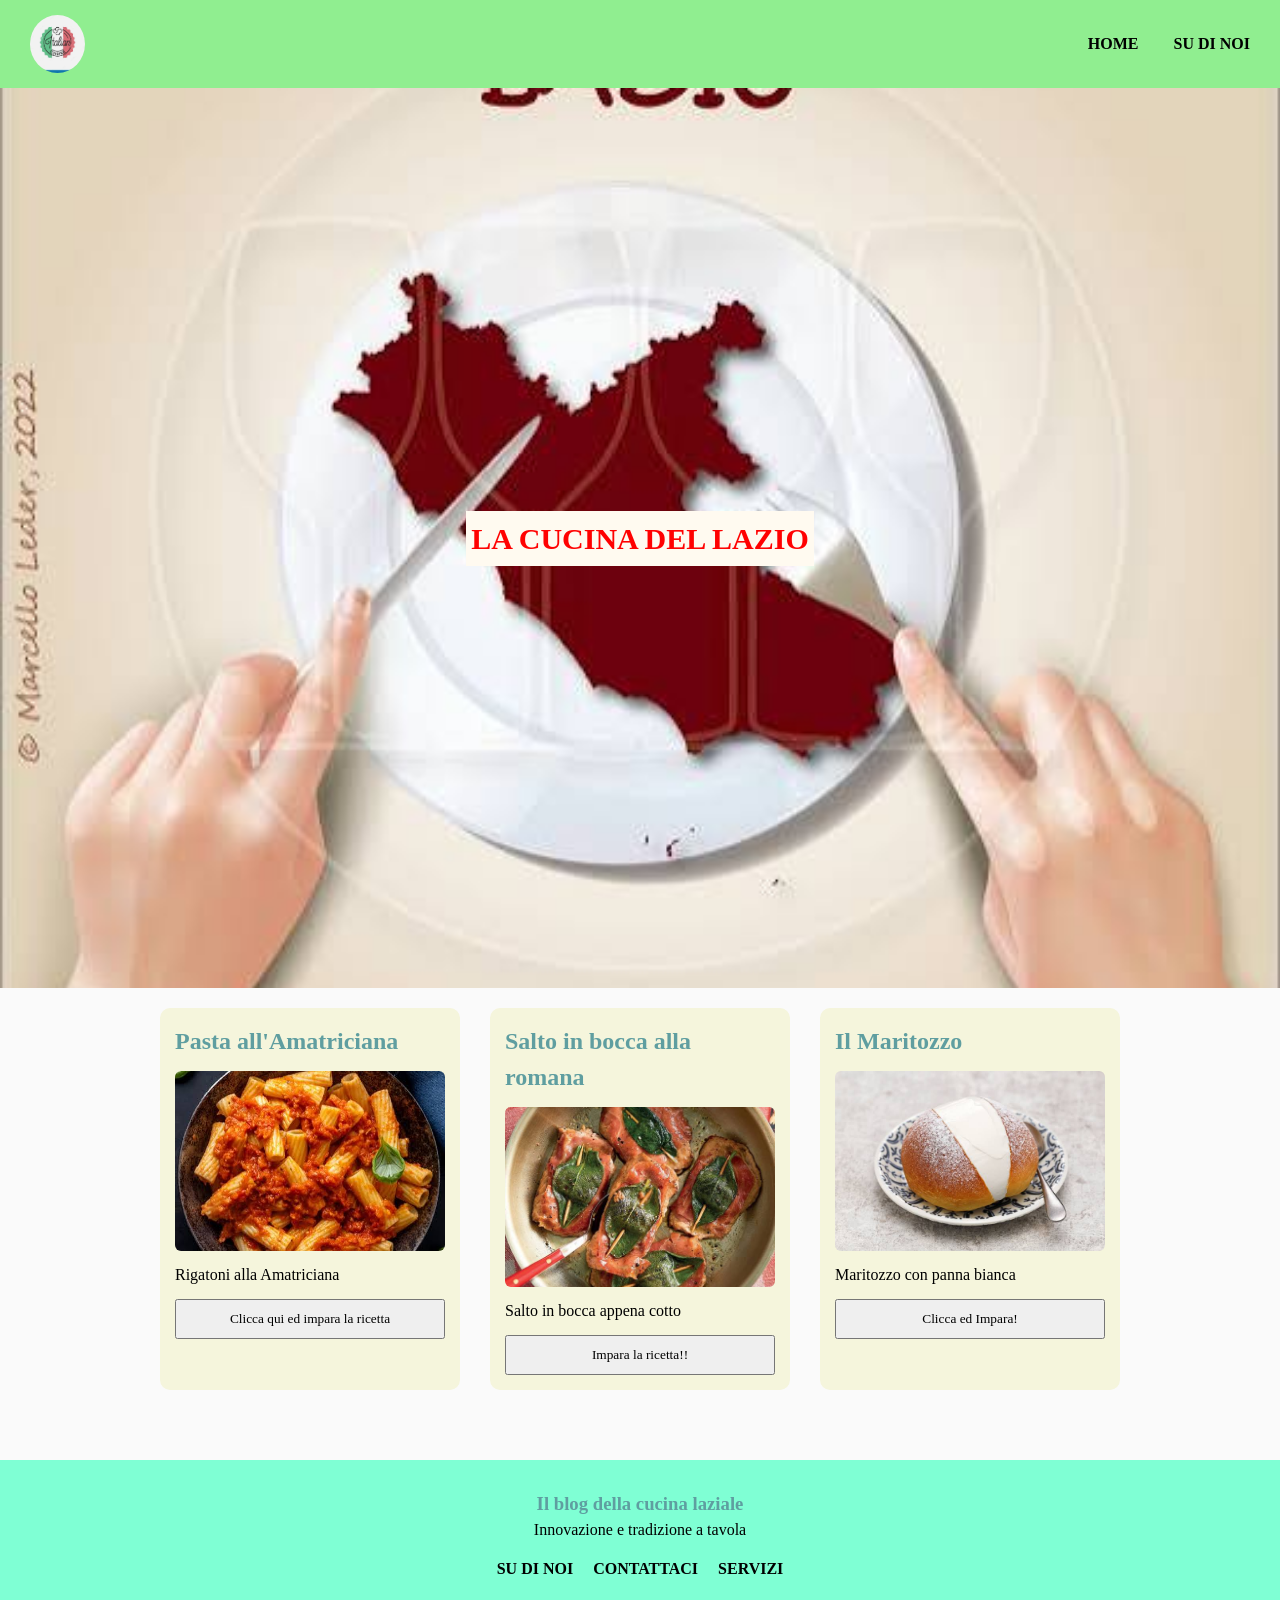
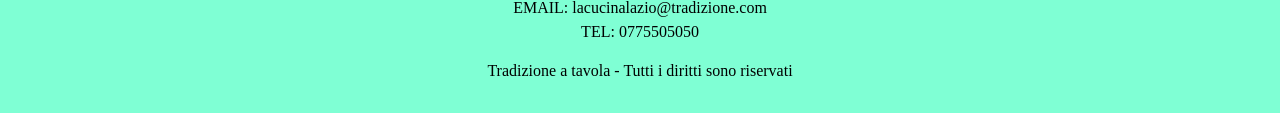
<file: esercizio_HTML/INDEX.html>
<!DOCTYPE html>
<html lang="en">
<head>
    <meta charset="UTF-8">
    <meta name="viewport" content="width=device-width, initial-scale=1.0">
    <title>Blog culinario del Lazio </title>
    <link rel="stylesheet" href="./stile.css">
</head>
<body>

<nav>
    <img class="logo" src="./media/cucina.jpg" alt="Logo del blog di cucina">
    <ul>
        <a href="">
            <li>HOME</li>
        </a>
        <a href="./su_di_noi.html">
            <li>
                SU DI NOI
            </li>
        </a>
    </ul>
</nav>

    <header class="background_heder">
        <h1><div class="titolo">LA CUCINA DEL LAZIO</div></h1>
    </header>
    <section> 
        <article>
            <h2>Pasta all'Amatriciana</h2>
            <img src="./media/amatriciana.jpg" alt="Foto della pasta alla Amatriciana">
            <p>Rigatoni alla Amatriciana</p>
            <a target="_blank" href="https://blog.giallozafferano.it/letortediziadebby/ricetta-pasta-allamatriciana/">
                <button type="submit">Clicca qui ed impara la ricetta

                </button>

            </a>
        </article>

        <article>
            <h2>Salto in bocca alla romana</h2>
            <img src="./media/saltoinbocca.jpg" alt="foto del piatto tipico">
            <p>Salto in bocca appena cotto</p>
            <a target="_blank" href="https://ricette.giallozafferano.it/Saltimbocca-alla-Romana.html">
                <button type="submit">Impara la ricetta!!</button>
            </a>
        </article>
        <article>

            <h2> Il Maritozzo</h2>
            <img src="./media/maritozzo.jpg" alt="Maritozzo">
            <p>Maritozzo con panna bianca</p>
            <a target="_blank" href="https://ricette.giallozafferano.it/Maritozzi-golosi.html">
                <button type="submit">Clicca ed Impara!</button>
            </a>
        </article>

    </section>
    <footer>
        <div>
            <h3>
                Il blog della cucina laziale 
            </h3>
            <p>Innovazione e tradizione a tavola</p>
        </div>
        
            <ul>
                <a href="./su_di_noi.html">
                    <li>SU DI NOI</li>
                </a>
                <a href="./contatti.html"><li>CONTATTACI</li></a>
                                <a href="./servizi.html"><li>SERVIZI</li></a>
                                                


                
            </ul>
     <div>
        <p>EMAIL: lacucinalazio@tradizione.com</p>
        <p>TEL: 0775505050</p>
     </div>
     <p>Tradizione a tavola - Tutti i diritti sono riservati</p>
        
    </footer>
    
</body>
</html>
</file>
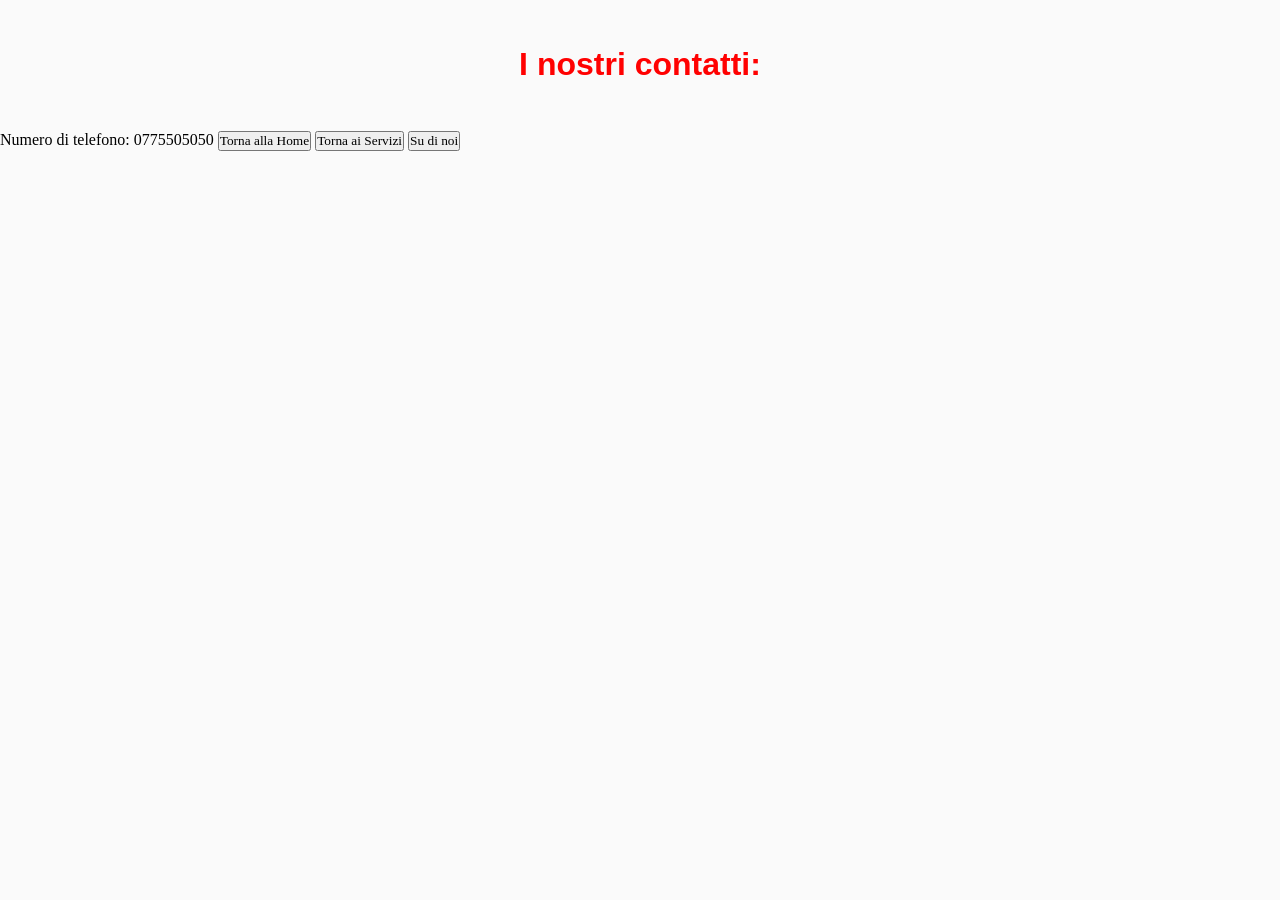
<file: esercizio_HTML/contatti.html>
<!DOCTYPE html>
<html lang="en">
<head>
    <meta charset="UTF-8">
    <meta name="viewport" content="width=device-width, initial-scale=1.0">
    <title>CONTATTACI</title>
    <link rel="stylesheet" href="./stile.css">
    
</head>
<body>
    <header>
<h1> I nostri contatti:</h1>

    </header>
<div>
    Numero di telefono: 0775505050
    <a href="./INDEX.html"><button type="submit">
        Torna alla Home
    </button></a>
    <a href="./servizi.html"><button type="submit">Torna ai Servizi</button></a>
    <a href="./su_di_noi.html"><button type="submit">Su di noi</button></a>
</div>
    
</body>
</html>
</file>
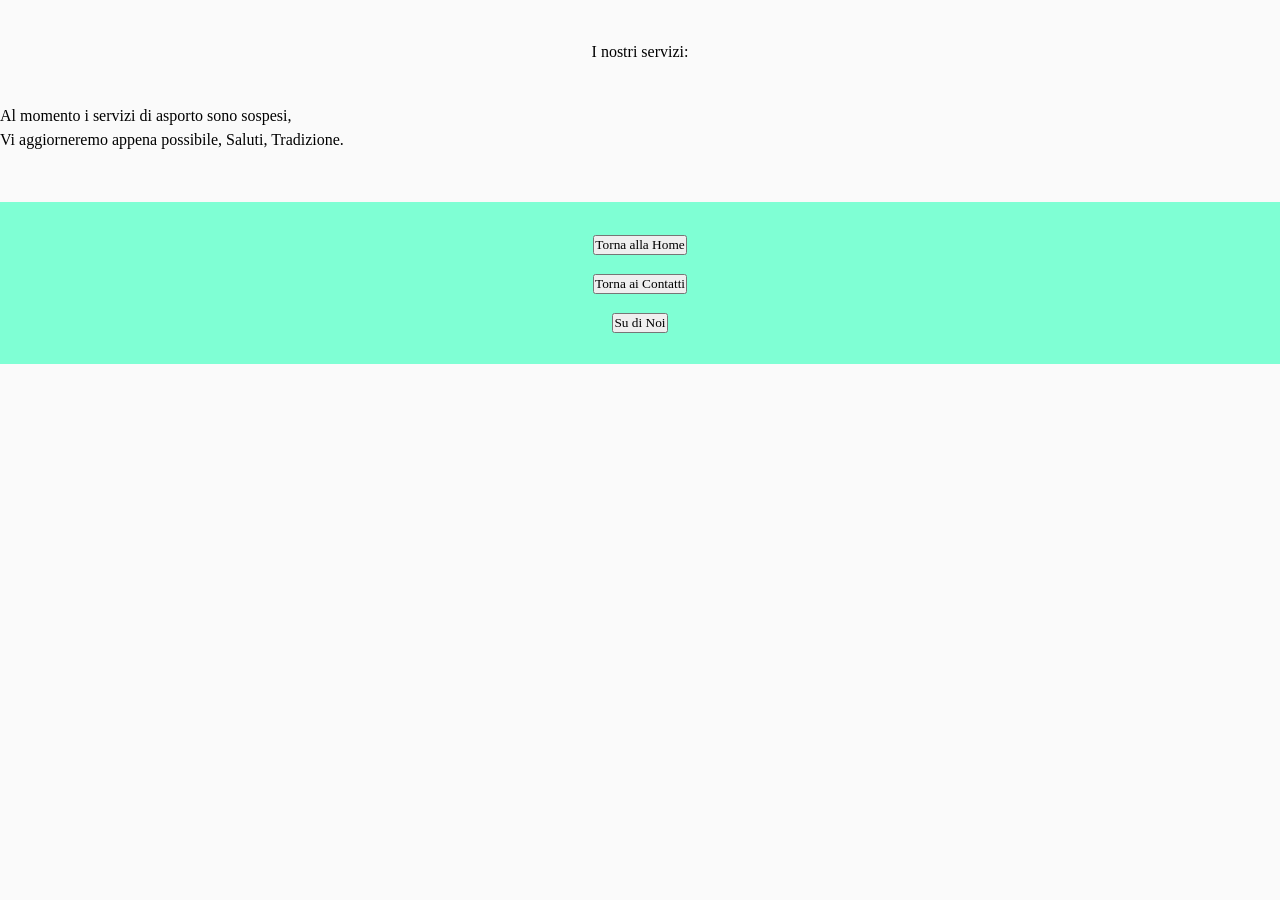
<file: esercizio_HTML/servizi.html>
<!DOCTYPE html>
<html lang="en">
<head>
    <meta charset="UTF-8">
    <meta name="viewport" content="width=device-width, initial-scale=1.0">
    <title>Document</title>
    <link rel="stylesheet" href="./stile.css">
   
</head>
<body>
    <header>I nostri servizi: </header>
    <p> Al momento i servizi di asporto sono sospesi,</p>
    <p>Vi aggiorneremo appena possibile,
        Saluti,
        Tradizione.
    </p>

    
</body>
<footer>
    <a href="./INDEX.html"><button type="submit"> Torna alla Home</button></a>
    <a href="./contatti.html"><button type="submit"> Torna ai Contatti</button></a>
    <a href="./su_di_noi.html"><button type="submit">Su di Noi</button></a>
</footer>
</html>
</file>
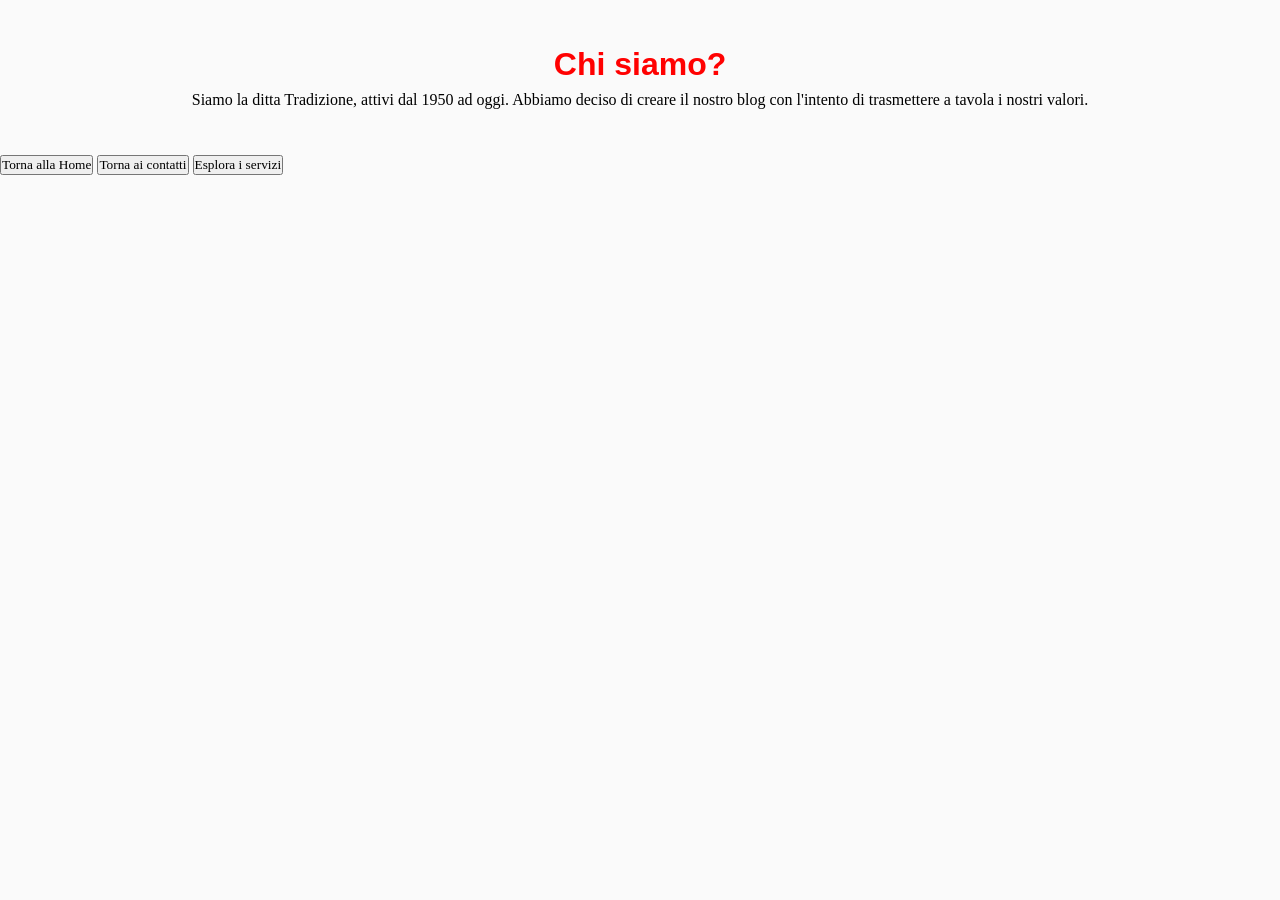
<file: esercizio_HTML/su_di_noi.html>
<!DOCTYPE html>
<html lang="en">
<head>
    <meta charset="UTF-8">
    <meta name="viewport" content="width=device-width, initial-scale=1.0">
    <title>SU DI NOI</title>
    <link rel="stylesheet" href="./stile.css">
</head>
<body>
    <header>
        <h1>Chi siamo?</h1>
        <p class="color">Siamo la ditta Tradizione, attivi dal 1950 ad oggi. Abbiamo deciso di creare il nostro blog 
            con l'intento di trasmettere a tavola i nostri valori.
        </p>
    </header>
    <a href="./index.html">
        <button type="submit">Torna alla Home</button>
    </a>
    <a href="./contatti.html"><button type="submit">Torna ai contatti</button></a>
    <a href="./servizi.html"><button type="submit">Esplora i servizi</button></a>
    
</body>
</html>
</file>
<file: esercizio_HTML/stile.css>
* {
    margin: 0;
    padding: 0;
    box-sizing: border-box;
    font-family: Cambria, Cochin, Georgia, Times, 'Times New Roman', serif;
}

body {
    background-color: #fafafa;
    line-height: 1.5;
}
.titolo{
    border: 5px solid floralwhite;
    background-color: floralwhite;
}

/* Barra di navigazione */
nav {
    background-color: lightgreen;
    padding: 15px 30px;
    display: flex;
    justify-content: space-between;
    align-items: center;
}

.logo {
    width: 55px;
    border-radius: 50%;
}

nav ul {
    list-style: none;
    display: flex;
    gap: 35px;
}

nav li:hover{
    border-bottom:2px solid black;

}

a {
    color: black;
    text-decoration: none;
    font-weight: bold;
}

/* Intestazione */
header {
    text-align: center;
    padding: 40px 20px;
}

header h1 {
    font-family:'Gill Sans', 'Gill Sans MT', Calibri, 'Trebuchet MS', sans-serif;
    color: rgba(255, 0, 0, 0.997);
    
}

/* Sezione card ricette */
section {
    display: flex;
    justify-content: center;
    flex-wrap: wrap;
    gap: 30px;
    padding: 20px;
}

article {
    background-color: beige;
    width: 300px;
    padding: 15px;
    border-radius: 10px;
    display: flex;
    flex-direction: column;
    gap: 12px;
    transition: background-color 0.3s;
}

article:hover {
    background-color: rgb(143, 183, 188);
}

h2, h3 {
    color: cadetblue;
}

article img {
    width: 100%;
    height: 180px;
    object-fit: cover;
    border-radius: 6px;
}

article button {
    padding: 10px 15px;
    cursor: pointer;
    width: 100%;
    margin-top: auto;
}

/* Piè di pagina */
footer {
    background-color: #e2e8f0;
    margin-top: 50px;
    padding: 30px;
    display: flex;
    flex-direction: column;
    align-items: center;
    text-align: center;
    gap: 15px;

}

footer ul {
    list-style: none;
    display: flex;
    gap: 20px;
}
.background_heder{
    background-image:url("./media/lazio.jpg") ;
    height: 100vh;
    background-repeat: no-repeat;
    background-position: center;
    background-size: cover;
    justify-content: center;
    align-items: center;
    display: flex;
    font-size: 15px;
}
footer{
    background-color: aquamarine;
    
    
}
</file>
